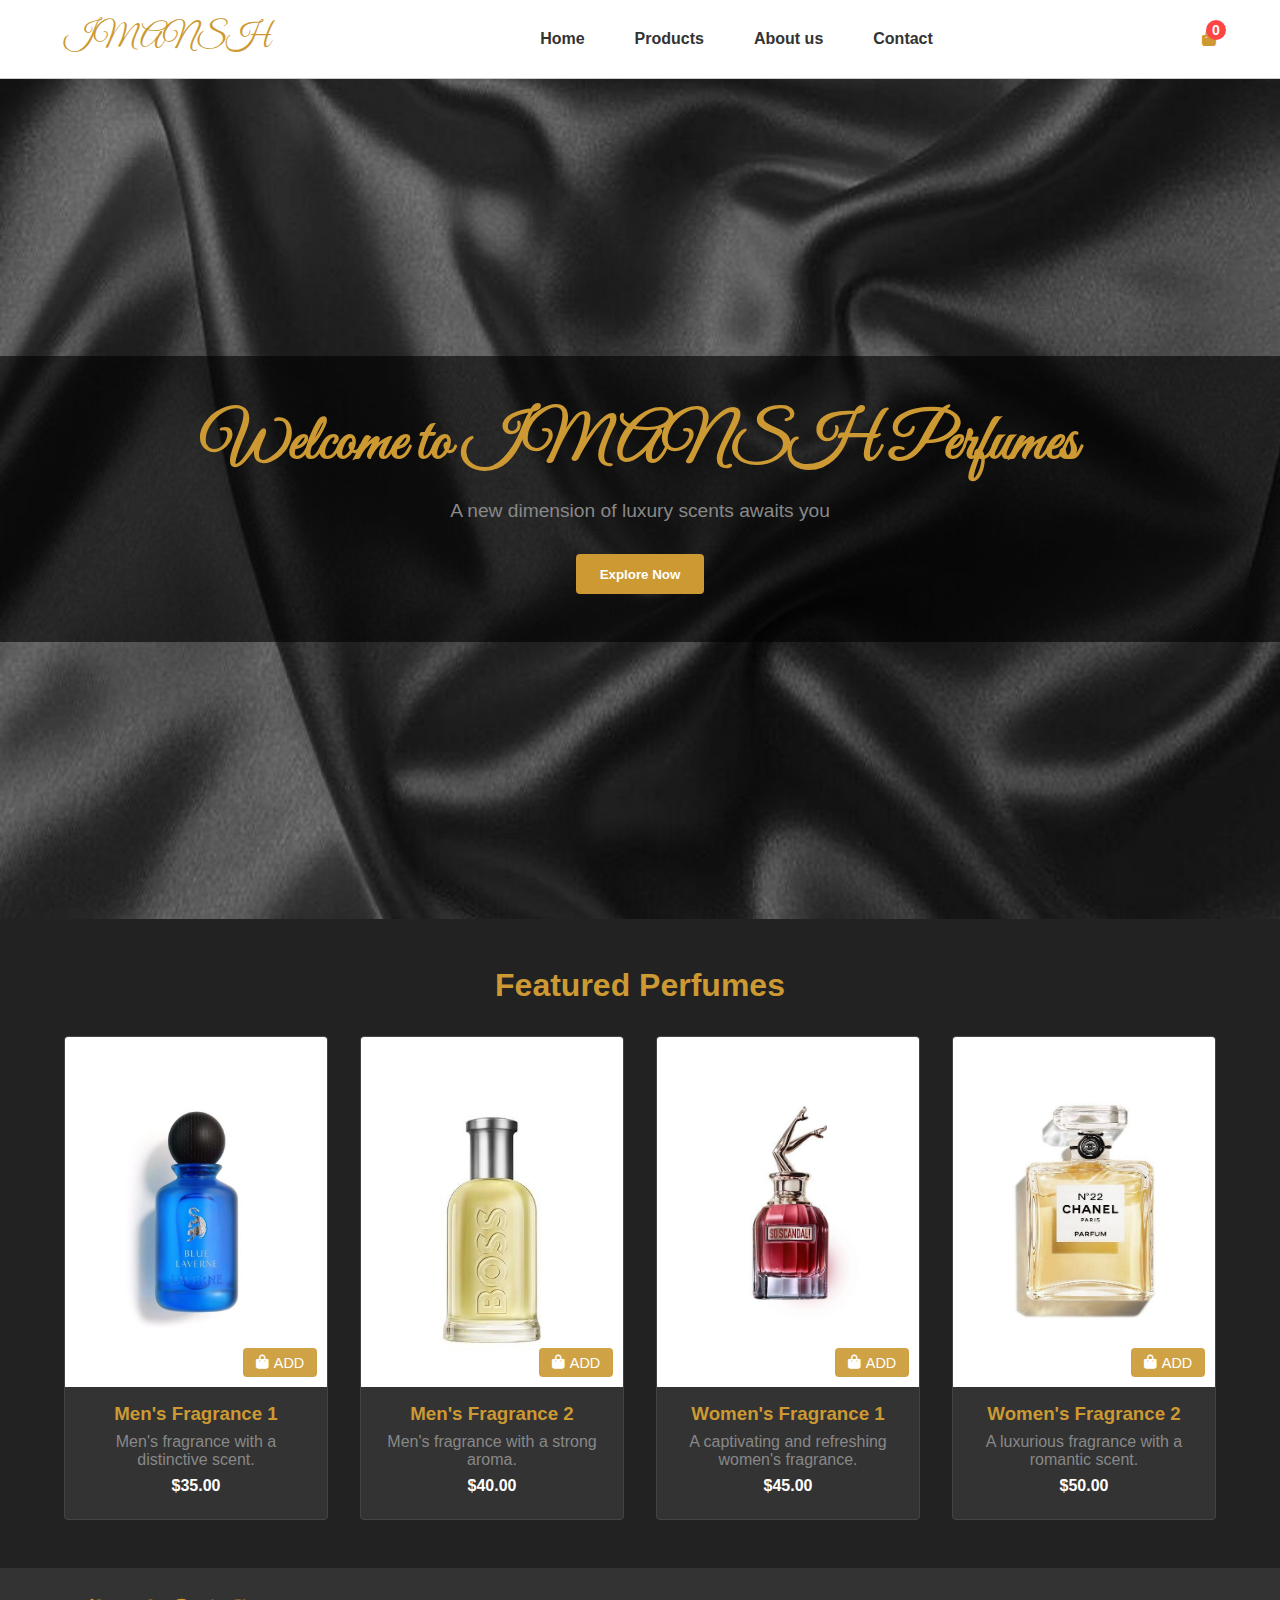
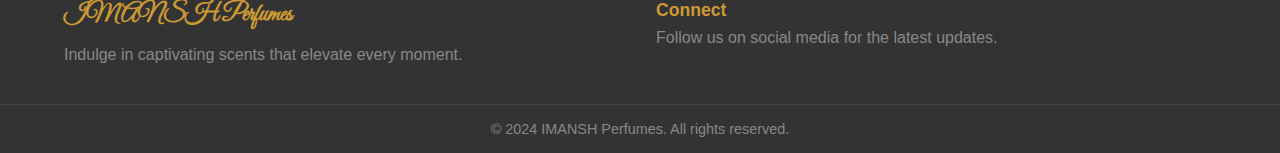
<file: proj2/index.html>
<!DOCTYPE html>
<html lang="en">
<head>
  <meta charset="UTF-8" />
  <meta name="viewport" content="width=device-width, initial-scale=1.0"/>
  <title>IMANSH - Home</title>

  <link
    rel="stylesheet"
    href="https://cdnjs.cloudflare.com/ajax/libs/font-awesome/6.7.2/css/all.min.css"
    crossorigin="anonymous"
  />

  <script src="https://code.jquery.com/jquery-3.6.4.min.js"></script>

  <link href="https://fonts.googleapis.com/css2?family=Great+Vibes&display=swap" rel="stylesheet">

  <link rel="stylesheet" href="styles.css" />
</head>
<body>
  <div class="wrapper">

    <header class="header">
      <div class="container nav-container">
        <div class="logo header-font"><a href="index.html">IMANSH</a></div>
  <!-- زر أيقونة الفتح/الإغلاق (للهاتف) -->
  <div class="mobile-icon" onclick="toggleMenu()">
    <i class="fa fa-bars"></i>
  </div>
        <nav class="nav-links">
       
          <ul id="nav-list">
            <li class="link-active"><a href="index.html">Home</a></li>
            <li><a href="products.html">Products</a></li>
            <li><a href="about.html">About us</a></li>
            <li><a href="contact.html">Contact</a></li>
          </ul>
        </nav>

        <div class="nav-icons">
          <a href="cart.html">
            <span id="number-cart">3</span>
            <i class="fa-solid fa-bag-shopping"></i>
          </a>
        </div>
      </div>
    </header>

    <div class="content">
      <section class="hero" style="background: url('images/black.jpg') center/cover no-repeat;">
        <div class="dark-overlay">
          <div class="container hero-content">
            <h1 class="header-font">Welcome to IMANSH Perfumes</h1>
            <p class="hero-subtitle">
              A new dimension of luxury scents awaits you
            </p>
            <a href="products.html"><button class="slide">Explore Now</button></a>
          </div>
        </div>
      </section>

      <section class="section best-selling">
        <div class="container">
          <h2 class="section-title">Featured Perfumes</h2>
          <div class="product-grid">
          </div>
        </div>
      </section>
    </div> 

    <footer class="footer">
      <div class="container footer-container">
        <div class="footer-col">
          <h3>IMANSH Perfumes</h3>
          <p>Indulge in captivating scents that elevate every moment.</p>
        </div>
        <div class="footer-col">
          <h4>Connect</h4>
          <p>Follow us on social media for the latest updates.</p>
        </div>
      </div>
      <div class="footer-bottom">
        <p>&copy; 2024 IMANSH Perfumes. All rights reserved.</p>
      </div>
    </footer>
  </div>
  
  <script src="main.js"></script>
</body>
</html>
</file>
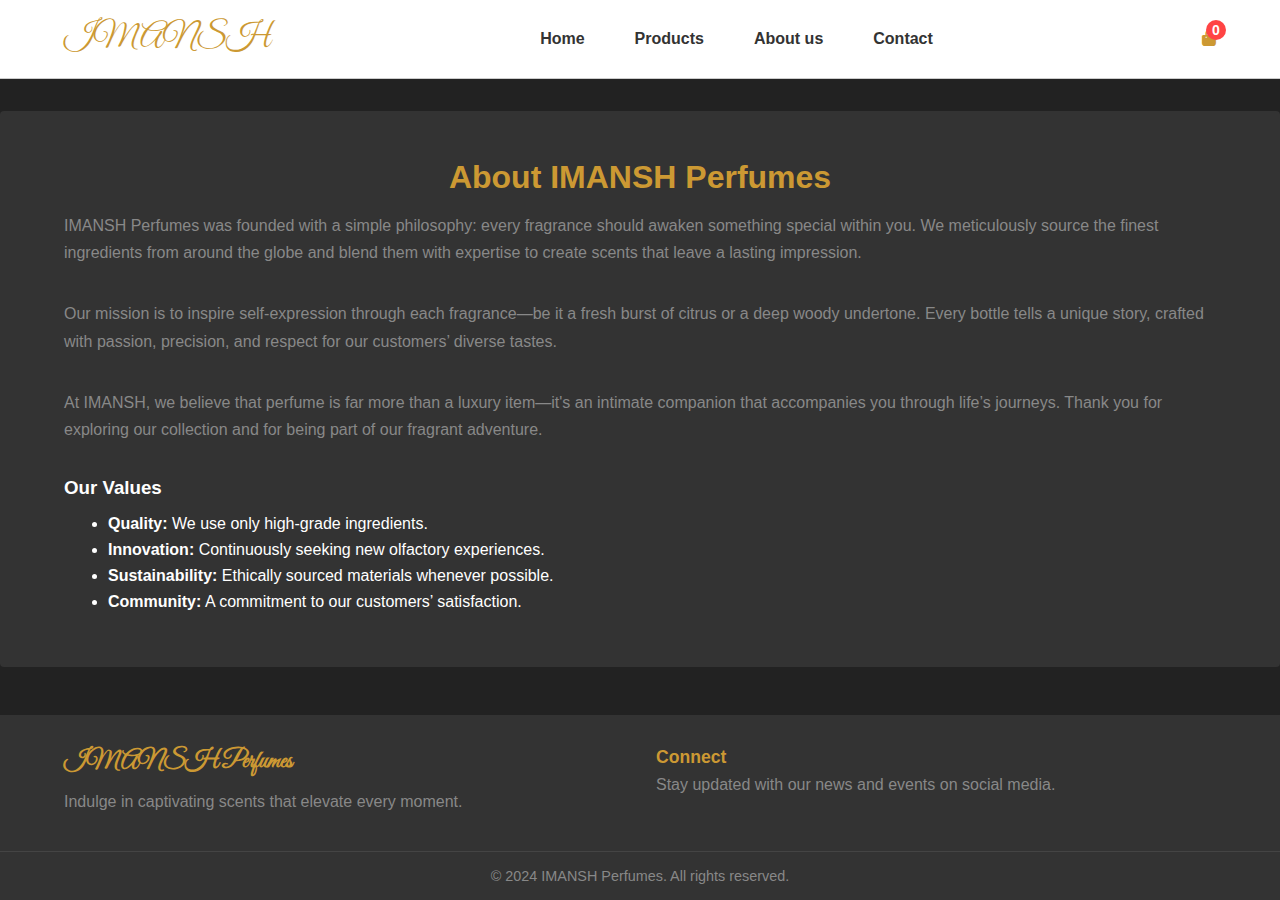
<file: proj2/about.html>
<!DOCTYPE html>
<html lang="en">
<head>
  <meta charset="UTF-8" />
  <meta name="viewport" content="width=device-width, initial-scale=1.0"/>
  <title>IMANSH - About Us</title>

  <!-- Font Awesome -->
  <link
    rel="stylesheet"
    href="https://cdnjs.cloudflare.com/ajax/libs/font-awesome/6.7.2/css/all.min.css"
    crossorigin="anonymous"
  />
  <!-- jQuery -->
  <script src="https://code.jquery.com/jquery-3.6.4.min.js"></script>
  <!-- Google Fonts -->
  <link href="https://fonts.googleapis.com/css2?family=Great+Vibes&display=swap" rel="stylesheet">
  <!-- CSS -->
  <link rel="stylesheet" href="styles.css" />
</head>
<body>
  <div class="wrapper">
    <!-- Header -->
    <header class="header">
      <div class="container nav-container">
        <div class="logo header-font"><a href="index.html">IMANSH</a></div>
         <!-- زر أيقونة الفتح/الإغلاق (للهاتف) -->
  <div class="mobile-icon" onclick="toggleMenu()">
    <i class="fa fa-bars"></i>
  </div>
        <nav class="nav-links">
          <ul id="nav-list">
            <li><a href="index.html">Home</a></li>
            <li><a href="products.html">Products</a></li>
            <li class="link-active"><a href="about.html">About us</a></li>
            <li><a href="contact.html">Contact</a></li>
          </ul>
        </nav>
        <div class="nav-icons">
          <a href="cart.html">
            <span id="number-cart">3</span>
            <i class="fa-solid fa-bag-shopping"></i>
          </a>
        </div>
      </div>
    </header>

    <!-- Content -->
    <div class="content">
      <section class="section about-section">
        <div class="container">
          <h2 class="section-title">About IMANSH Perfumes</h2>
          <p>
            IMANSH Perfumes was founded with a simple philosophy: every fragrance should awaken
            something special within you. We meticulously source the finest ingredients from around
            the globe and blend them with expertise to create scents that leave a lasting impression.
          </p>
          <br/>
          <p>
            Our mission is to inspire self-expression through each fragrance—be it a fresh burst of
            citrus or a deep woody undertone. Every bottle tells a unique story, crafted with
            passion, precision, and respect for our customers’ diverse tastes.
          </p>
          <br/>
          <p>
            At IMANSH, we believe that perfume is far more than a luxury item—it's an intimate
            companion that accompanies you through life’s journeys. Thank you for exploring our
            collection and for being part of our fragrant adventure.
          </p>
          <br />
          <h3>Our Values</h3>
          <ul style="list-style: disc; margin-left: 20px;">
            <li><strong>Quality:</strong> We use only high-grade ingredients.</li>
            <li><strong>Innovation:</strong> Continuously seeking new olfactory experiences.</li>
            <li><strong>Sustainability:</strong> Ethically sourced materials whenever possible.</li>
            <li><strong>Community:</strong> A commitment to our customers’ satisfaction.</li>
          </ul>
        </div>
      </section>
    </div>
    <!-- End .content -->

    <!-- Footer -->
    <footer class="footer">
      <div class="container footer-container">
        <div class="footer-col">
          <h3>IMANSH Perfumes</h3>
          <p>Indulge in captivating scents that elevate every moment.</p>
        </div>
        <div class="footer-col">
          <h4>Connect</h4>
          <p>Stay updated with our news and events on social media.</p>
        </div>
      </div>
      <div class="footer-bottom">
        <p>&copy; 2024 IMANSH Perfumes. All rights reserved.</p>
      </div>
    </footer>
  </div>
  <!-- End .wrapper -->

  <script src="main.js"></script>
</body>
</html>
</file>
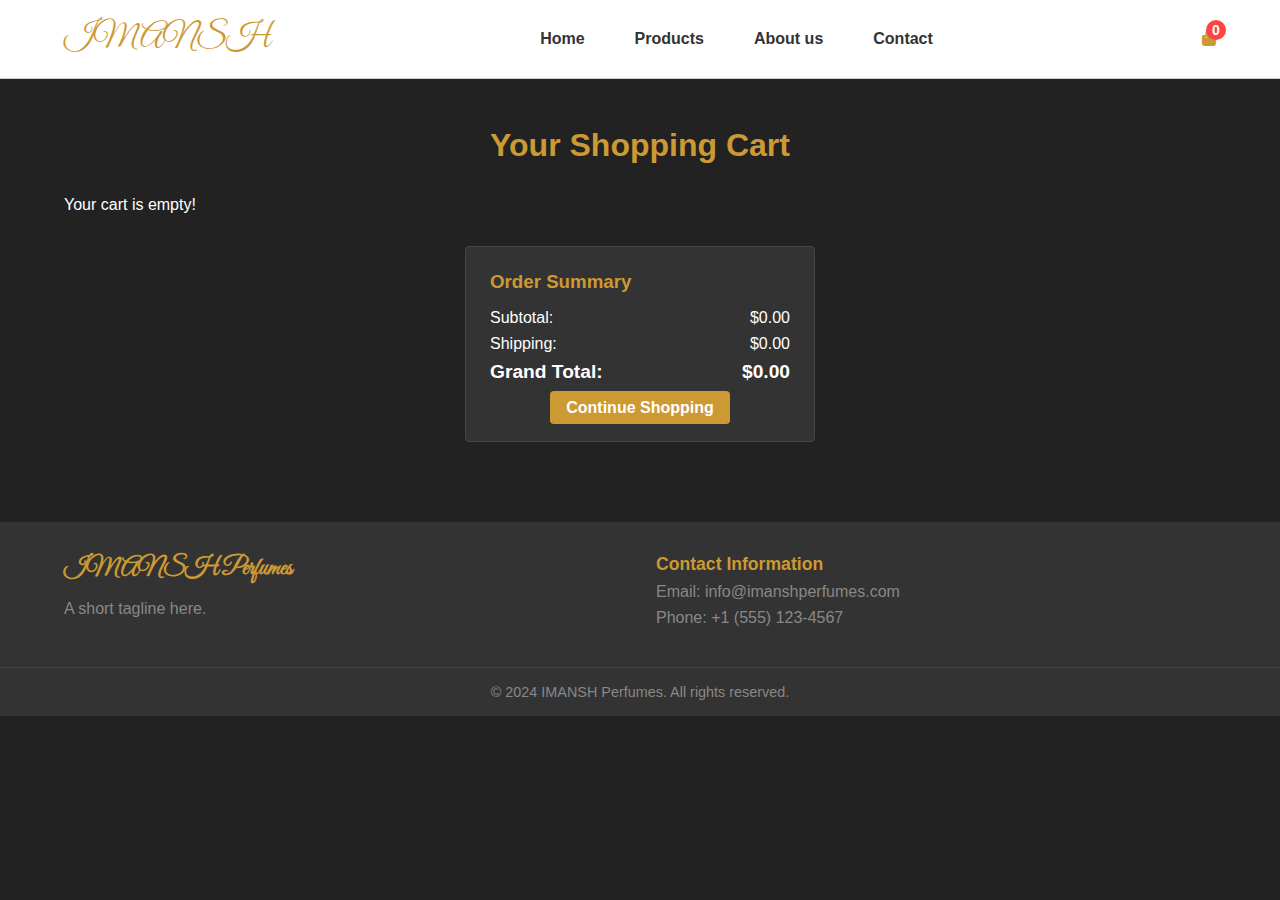
<file: proj2/cart.html>
<!DOCTYPE html>
<html lang="en">
<head>
  <meta charset="UTF-8" />
  <meta name="viewport" content="width=device-width, initial-scale=1.0" />
  <title>IMANSH</title>

  <link
    rel="stylesheet"
    href="https://cdnjs.cloudflare.com/ajax/libs/font-awesome/6.7.2/css/all.min.css"
    crossorigin="anonymous"
  />

  <script src="https://code.jquery.com/jquery-3.6.4.min.js"></script>

  <link href="https://fonts.googleapis.com/css2?family=Great+Vibes&display=swap" rel="stylesheet">

  <link rel="stylesheet" href="styles.css" />
</head>
<body>
  <div id="toastBox"></div>

  <header class="header">
    <div class="container nav-container">
      <div class="logo header-font"><a href="index.html">IMANSH</a></div>
       <!-- زر أيقونة الفتح/الإغلاق (للهاتف) -->
  <div class="mobile-icon" onclick="toggleMenu()">
    <i class="fa fa-bars"></i>
  </div>
      <nav class="nav-links">
        <ul id="nav-list">
          <li><a href="index.html">Home</a></li>
          <li><a href="products.html">Products</a></li>
          <li><a href="about.html">About us</a></li>
          <li><a href="contact.html">Contact</a></li>
        </ul>
      </nav>
      <div class="nav-icons">
        <a href="cart.html">
          <span id="number-cart">0</span>
          <i class="fa-solid fa-bag-shopping"></i>
        </a>
      </div>
    </div>
  </header>

  <section class="section cart-section">
    <div class="container">
      <h2 class="section-title">Your Shopping Cart</h2>

      <div class="new-cart-interface" id="cart-items-container">
      </div>

      <div class="cart-summary" id="cart-summary">
        <h3>Order Summary</h3>
        <div class="summary-details">
          <div class="summary-item">
            <span>Subtotal:</span>
            <span id="subtotal">$0.00</span>
          </div>
          <div class="summary-item">
            <span>Shipping:</span>
            <span id="shipping">$10.00</span>
          </div>
          <div class="summary-item total">
            <span>Grand Total:</span>
            <span id="total">$10.00</span>
          </div>
        </div>
        <div class="cart-actions">
          <a href="products.html" class="btn continue-shopping">Continue Shopping</a>
        </div>
      </div>
    </div>
  </section>

  <footer class="footer">
    <div class="container footer-container">
      <div class="footer-col">
        <h3>IMANSH Perfumes</h3>
        <p>A short tagline here.</p>
      </div>
      <div class="footer-col">
        <h4>Contact Information</h4>
        <p>Email: info@imanshperfumes.com</p>
        <p>Phone: +1 (555) 123-4567</p>
      </div>
    </div>
    <div class="footer-bottom">
      <p>&copy; 2024 IMANSH Perfumes. All rights reserved.</p>
    </div>
  </footer>

  <script src="main.js"></script>
  <script src="cart.js"></script>
</body>
</html>
</file>
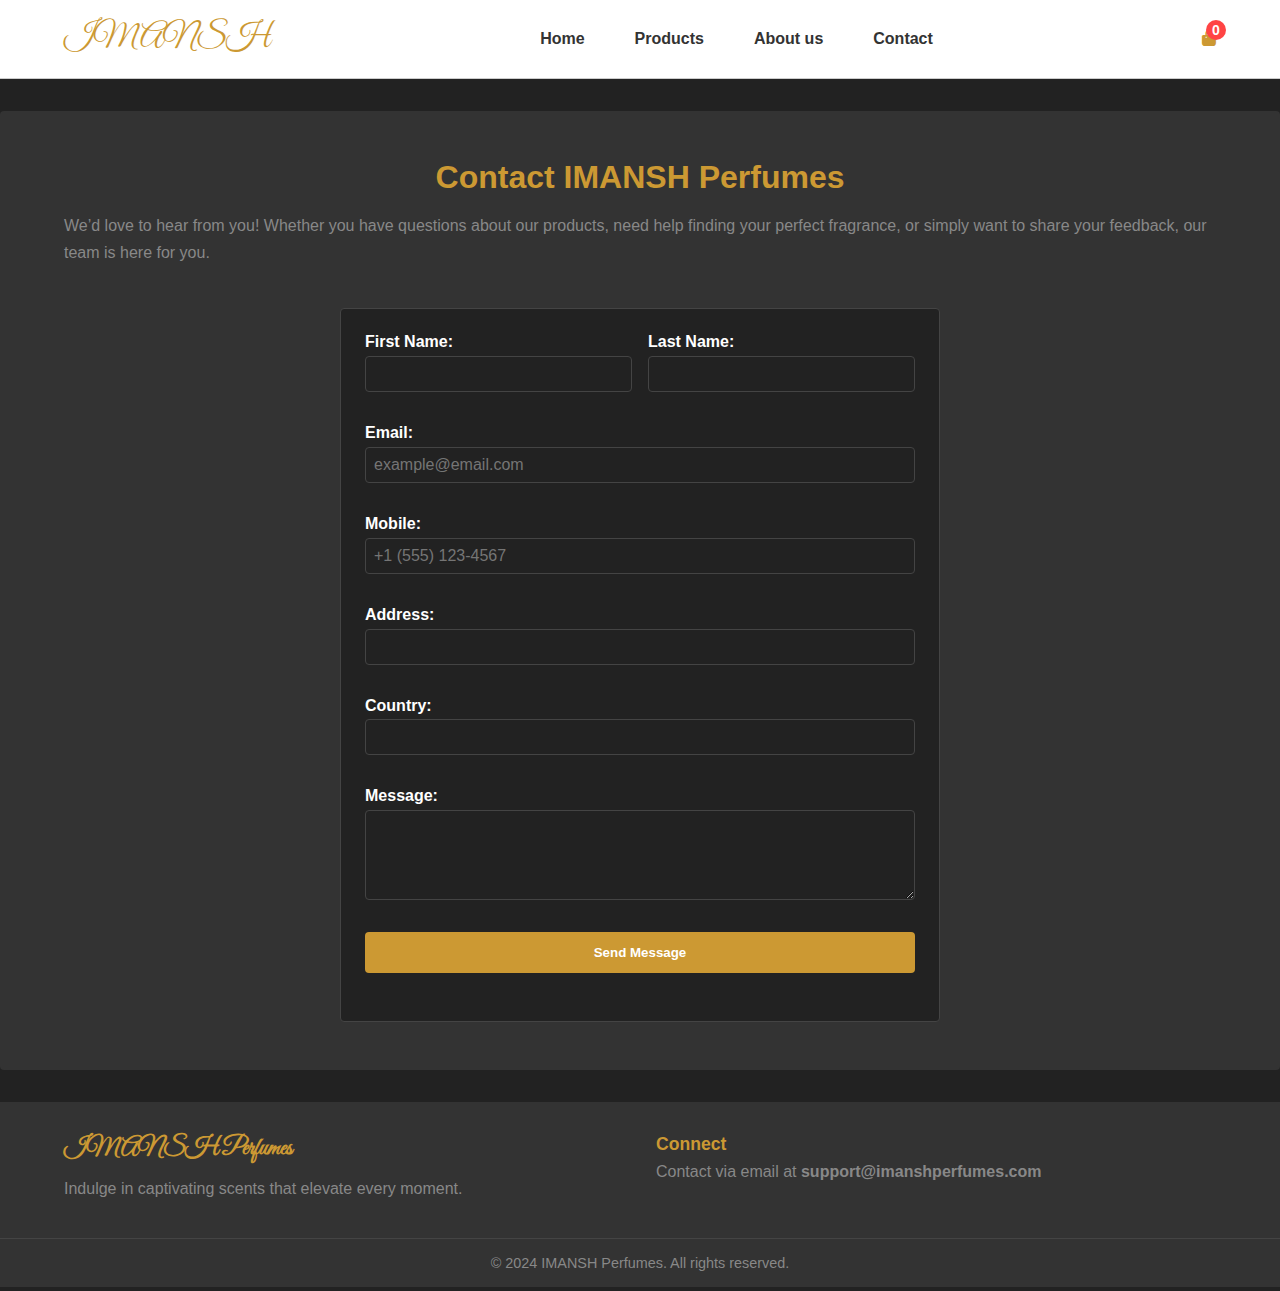
<file: proj2/contact.html>
<!DOCTYPE html>
<html lang="en">
<head>
  <meta charset="UTF-8" />
  <meta name="viewport" content="width=device-width, initial-scale=1.0"/>
  <title>IMANSH - Contact</title>

  <!-- Font Awesome -->
  <link
    rel="stylesheet"
    href="https://cdnjs.cloudflare.com/ajax/libs/font-awesome/6.7.2/css/all.min.css"
    crossorigin="anonymous"
  />
  <!-- jQuery -->
  <script src="https://code.jquery.com/jquery-3.6.4.min.js"></script>
  <!-- Google Fonts -->
  <link href="https://fonts.googleapis.com/css2?family=Great+Vibes&display=swap" rel="stylesheet">
  <!-- CSS -->
  <link rel="stylesheet" href="styles.css" />
</head>
<body>
  <div class="wrapper">
    <!-- Header -->
    <header class="header">
      <div class="container nav-container">

        <div class="logo header-font"><a href="index.html">IMANSH</a></div>
         <!-- زر أيقونة الفتح/الإغلاق (للهاتف) -->
  <div class="mobile-icon" onclick="toggleMenu()">
    <i class="fa fa-bars"></i>
  </div>
        <nav class="nav-links">

          <ul id="nav-list">
            <li><a href="index.html">Home</a></li>
            <li><a href="products.html">Products</a></li>
            <li><a href="about.html">About us</a></li>
            <li class="link-active"><a href="contact.html">Contact</a></li>
          </ul>
        </nav>
        <div class="nav-icons">
          <a href="cart.html">
            <span id="number-cart">3</span>
            <i class="fa-solid fa-bag-shopping"></i>
          </a>
        </div>
      </div>
    </header>

    <!-- Content -->
    <div class="content">
      <section class="section contact-section">
        <div class="container">
          <h2 class="section-title">Contact IMANSH Perfumes</h2>
          <p>
            We’d love to hear from you! Whether you have questions about our products, 
            need help finding your perfect fragrance, or simply want to share your feedback, 
            our team is here for you.
          </p>
          <br/>

          <!-- Contact Form -->
          <form id="contactForm" style="max-width: 600px; margin: 0 auto;">
            <!-- Full Name (split into First/Last) -->
            <div style="display: flex; gap: 1rem;">
              <div style="flex: 1;">
                <label for="firstName">First Name:</label>
                <input type="text" id="firstName" name="firstName" required />
              </div>
              <div style="flex: 1;">
                <label for="lastName">Last Name:</label>
                <input type="text" id="lastName" name="lastName" required />
              </div>
            </div>
            
            <!-- Email -->
            <div style="margin-top: 1rem;">
              <label for="email">Email:</label>
              <input type="email" id="email" name="email" placeholder="example@email.com" required />
            </div>

            <!-- Mobile -->
            <div style="margin-top: 1rem;">
              <label for="mobile">Mobile:</label>
              <input type="tel" id="mobile" name="mobile" placeholder="+1 (555) 123-4567" required />
            </div>

            <!-- Address -->
            <div style="margin-top: 1rem;">
              <label for="address">Address:</label>
              <input type="text" id="address" name="address" required />
            </div>

         
            <!-- Country -->
            <div style="margin-top: 1rem;">
              <label for="country">Country:</label>
              <input type="text" id="country" name="country" required />
            </div>

            <!-- Message -->
            <div style="margin-top: 1rem;">
              <label for="message">Message:</label>
              <textarea id="message" name="message" rows="4" required></textarea>
            </div>

            <!-- Submit Button -->
            <div style="margin-top: 1rem; text-align: center;">
              <button type="submit" class="slide">Send Message</button>
            </div>

            <!-- Status/Confirmation Message -->
            <p id="formStatus" style="color: var(--color-accent); margin-top: 1rem;"></p>
          </form>
        </div>
      </section>
    </div>

    <!-- Footer -->
    <footer class="footer">
      <div class="container footer-container">
        <div class="footer-col">
          <h3>IMANSH Perfumes</h3>
          <p>Indulge in captivating scents that elevate every moment.</p>
        </div>
        <div class="footer-col">
          <h4>Connect</h4>
          <p>Contact via email at <strong>support@imanshperfumes.com</strong></p>
        </div>
      </div>
      <div class="footer-bottom">
        <p>&copy; 2024 IMANSH Perfumes. All rights reserved.</p>
      </div>
    </footer>
  </div>
  <!-- End .wrapper -->

  <!-- Inline Script for Basic Validation -->
  <script>
    $(document).ready(function(){
      $("#contactForm").on("submit", function(e){
        e.preventDefault();

        // Grab inputs
        let firstName = $("#firstName").val().trim();
        let lastName  = $("#lastName").val().trim();
        let email     = $("#email").val().trim();
        let mobile    = $("#mobile").val().trim();
        let address   = $("#address").val().trim();
        let age       = parseInt($("#age").val(), 10);
        let hobbies   = $("#hobbies").val().trim();   // Optional
        let country   = $("#country").val().trim();
        let message   = $("#message").val().trim();

        // Basic checks
        if(!firstName || !lastName || !email || !mobile || !address 
           || !age || !country || !message){
          $("#formStatus").css("color", "red").text("Please fill out all required fields.");
          return;
        }
        // Check valid email pattern (simple check)
        let emailPattern = /^[^@\s]+@[^@\s]+\.[^@\s]+$/;
        if(!emailPattern.test(email)){
          $("#formStatus").css("color", "red").text("Please enter a valid email address.");
          return;
        }
        // Check age is a positive number
        if(isNaN(age) || age < 1){
          $("#formStatus").css("color", "red").text("Please enter a valid positive age.");
          return;
        }

        // If validations pass
        $("#formStatus").css("color", "green").text("Thank you! Your message has been sent.");

        // Optionally reset form
        this.reset();
      });
    });
  </script>

  <script src="main.js"></script>
</body>
</html>
</file>
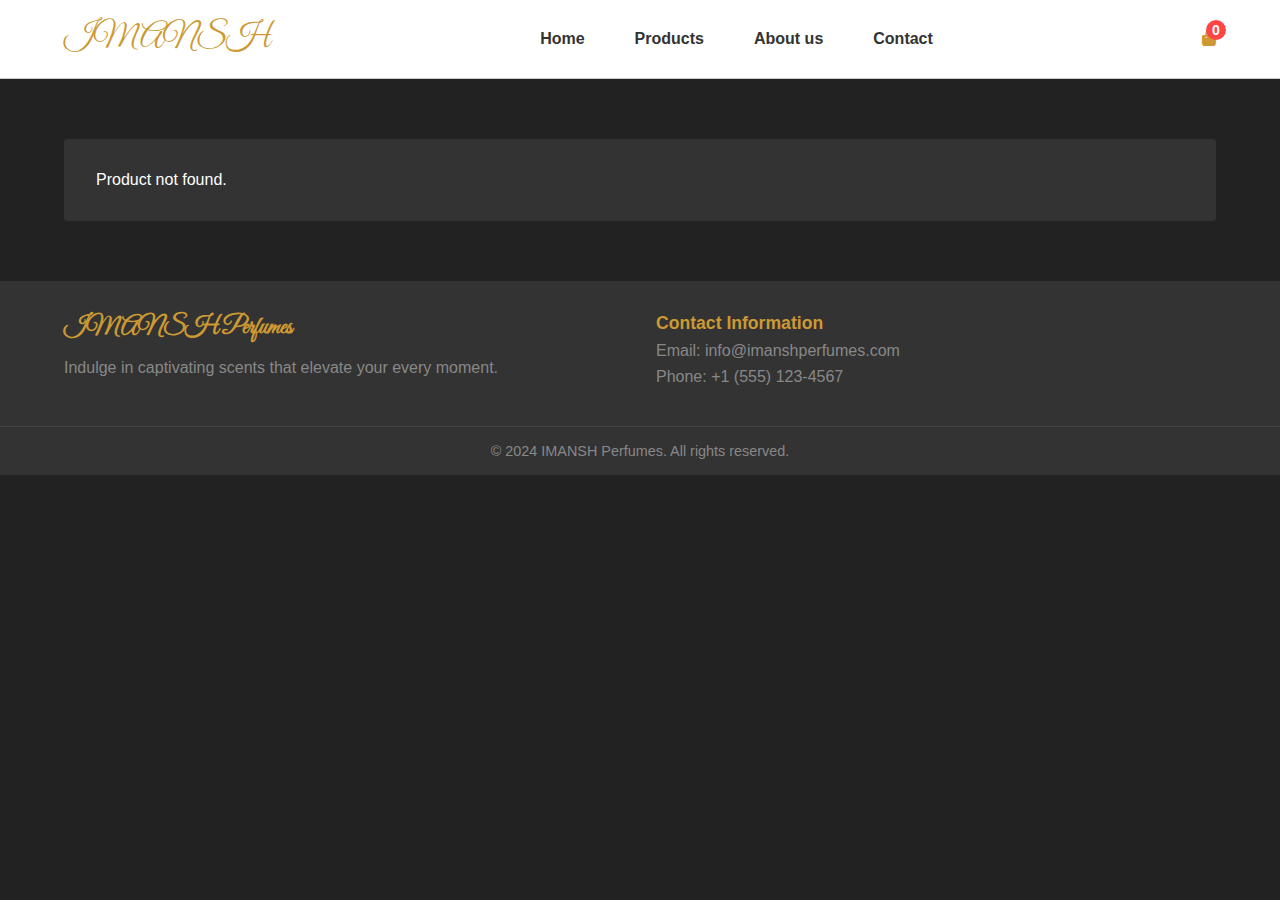
<file: proj2/product.html>
<!DOCTYPE html>
<html lang="en">
<head>
  <meta charset="UTF-8" />
  <meta name="viewport" content="width=device-width, initial-scale=1.0"/>
  <title>IMANSH - Product</title>

  <!-- Font Awesome -->
  <link
    rel="stylesheet"
    href="https://cdnjs.cloudflare.com/ajax/libs/font-awesome/6.7.2/css/all.min.css"
    crossorigin="anonymous"
  />

  <!-- jQuery -->
  <script src="https://code.jquery.com/jquery-3.6.4.min.js"></script>

  <!-- Google Fonts -->
  <link href="https://fonts.googleapis.com/css2?family=Great+Vibes&display=swap" rel="stylesheet">

  <!-- CSS -->
  <link rel="stylesheet" href="styles.css" />
</head>
<body class="product-page">
  <div id="toastBox"></div>

  <!-- Header -->
  <header class="header">
    <div class="container nav-container">
      <div class="logo header-font"><a href="index.html">IMANSH</a></div>
       <!-- زر أيقونة الفتح/الإغلاق (للهاتف) -->
  <div class="mobile-icon" onclick="toggleMenu()">
    <i class="fa fa-bars"></i>
  </div>
      <nav class="nav-links">
        <ul id="nav-list">
          <li><a href="index.html">Home</a></li>
          <li><a href="products.html">Products</a></li>
          <li><a href="about.html">About us</a></li>
          <li><a href="contact.html">Contact</a></li>
        </ul>
      </nav>
      <div class="nav-icons">
        <a href="cart.html">
          <span id="number-cart">0</span>
          <i class="fa-solid fa-bag-shopping"></i>
        </a>
      </div>
    </div>
  </header>

  <!-- Main Single Product Section -->
  <main>
    <div class="container">
      <div class="grid product">
        <!-- Product Image -->
        <img id="product-image" class="active" src="" alt="Product Image" />

        <div class="product-text">
          <h1 id="product-title"></h1>
          <h2 id="product-price"></h2>
          <p><strong>Category:</strong> <span id="product-category"></span></p>

          <div class="description">
            <p id="product-description"></p>
          </div>

          <label for="quantity">Quantity:</label>
          <input type="number" min="1" value="1" id="quantity" />
          <!-- new style add to cart button -->
          <button class="add-to-cart-new slide" id="add-to-cart-btn">
            <i class="fa-solid fa-bag-shopping"></i> Add To Cart
          </button>
        </div>
      </div>
    </div>
  </main>

  <!-- Footer -->
  <footer class="footer">
    <div class="container footer-container">
      <div class="footer-col">
        <h3>IMANSH Perfumes</h3>
        <p>Indulge in captivating scents that elevate your every moment.</p>
      </div>
      <div class="footer-col">
        <h4>Contact Information</h4>
        <p>Email: info@imanshperfumes.com</p>
        <p>Phone: +1 (555) 123-4567</p>
      </div>
    </div>
    <div class="footer-bottom">
      <p>&copy; 2024 IMANSH Perfumes. All rights reserved.</p>
    </div>
  </footer>

  <script src="main.js"></script>
  <script src="product-page.js"></script>
</body>
</html>
</file>
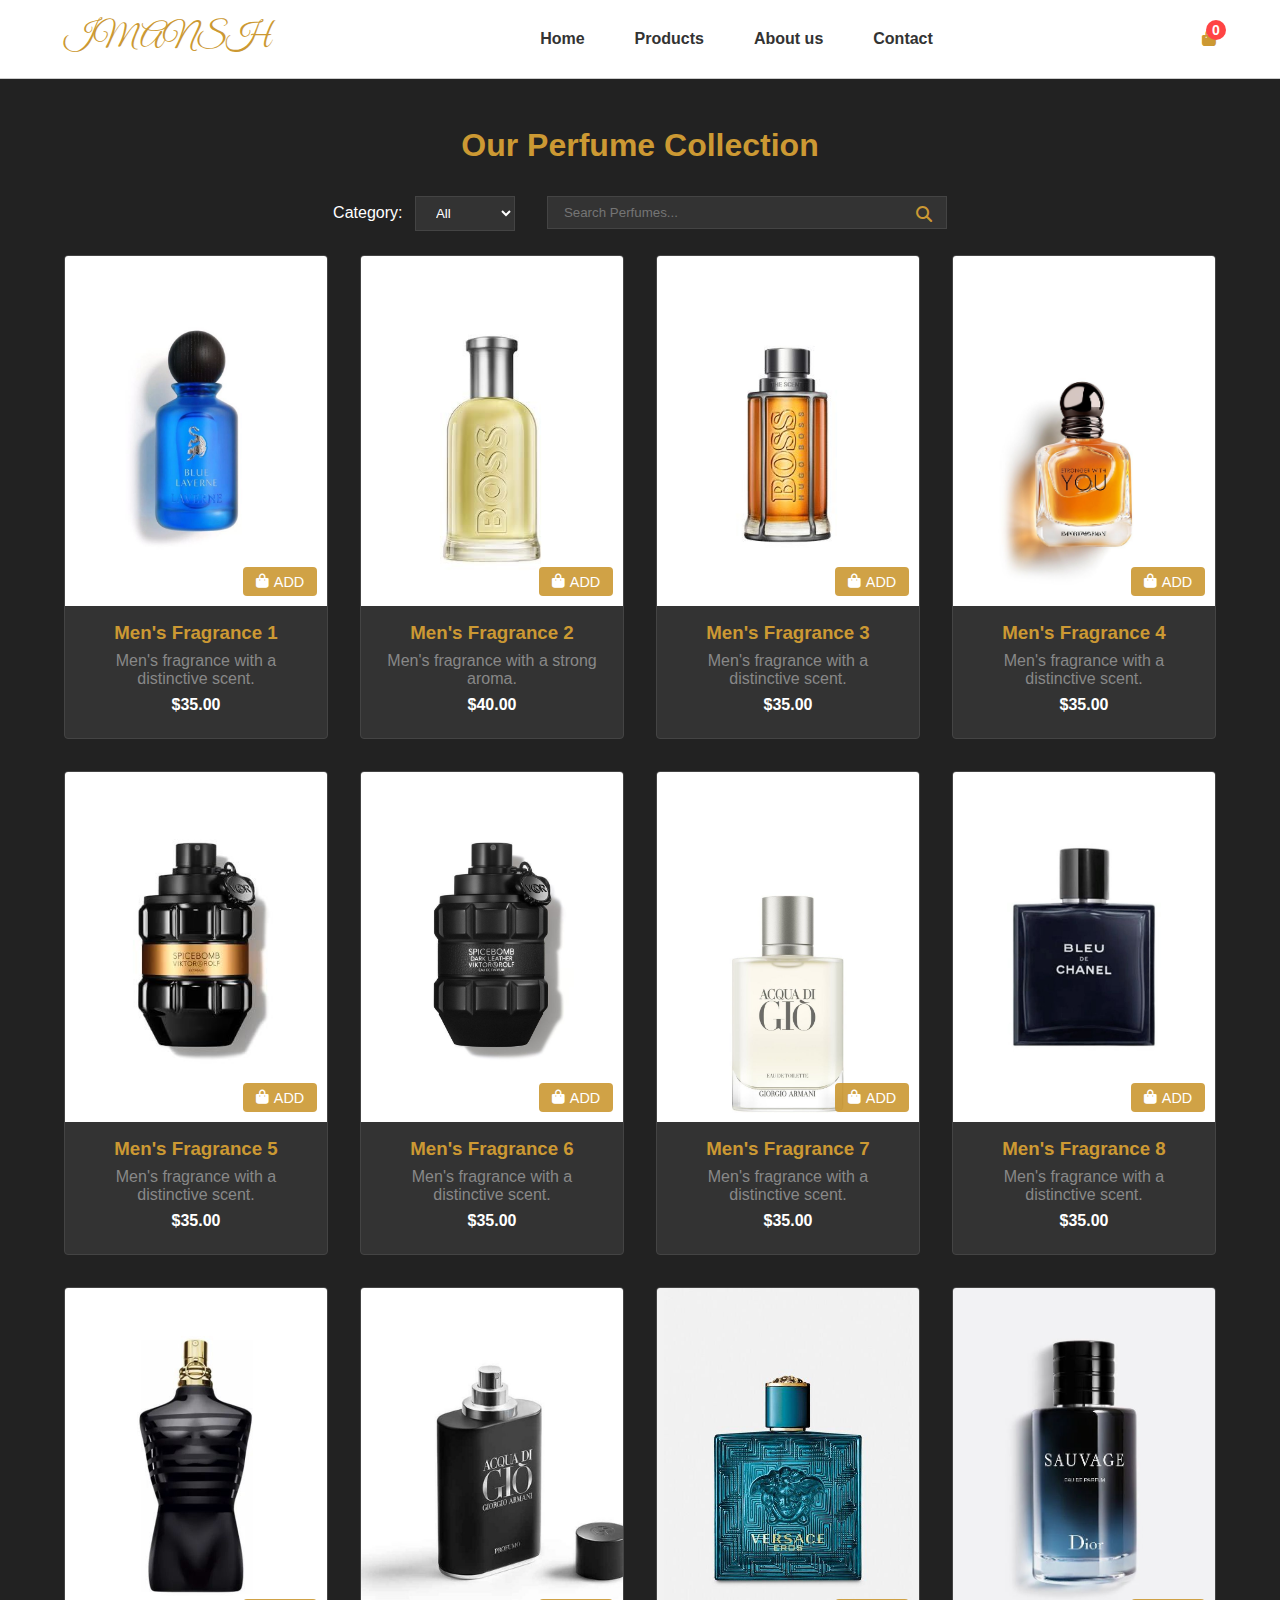
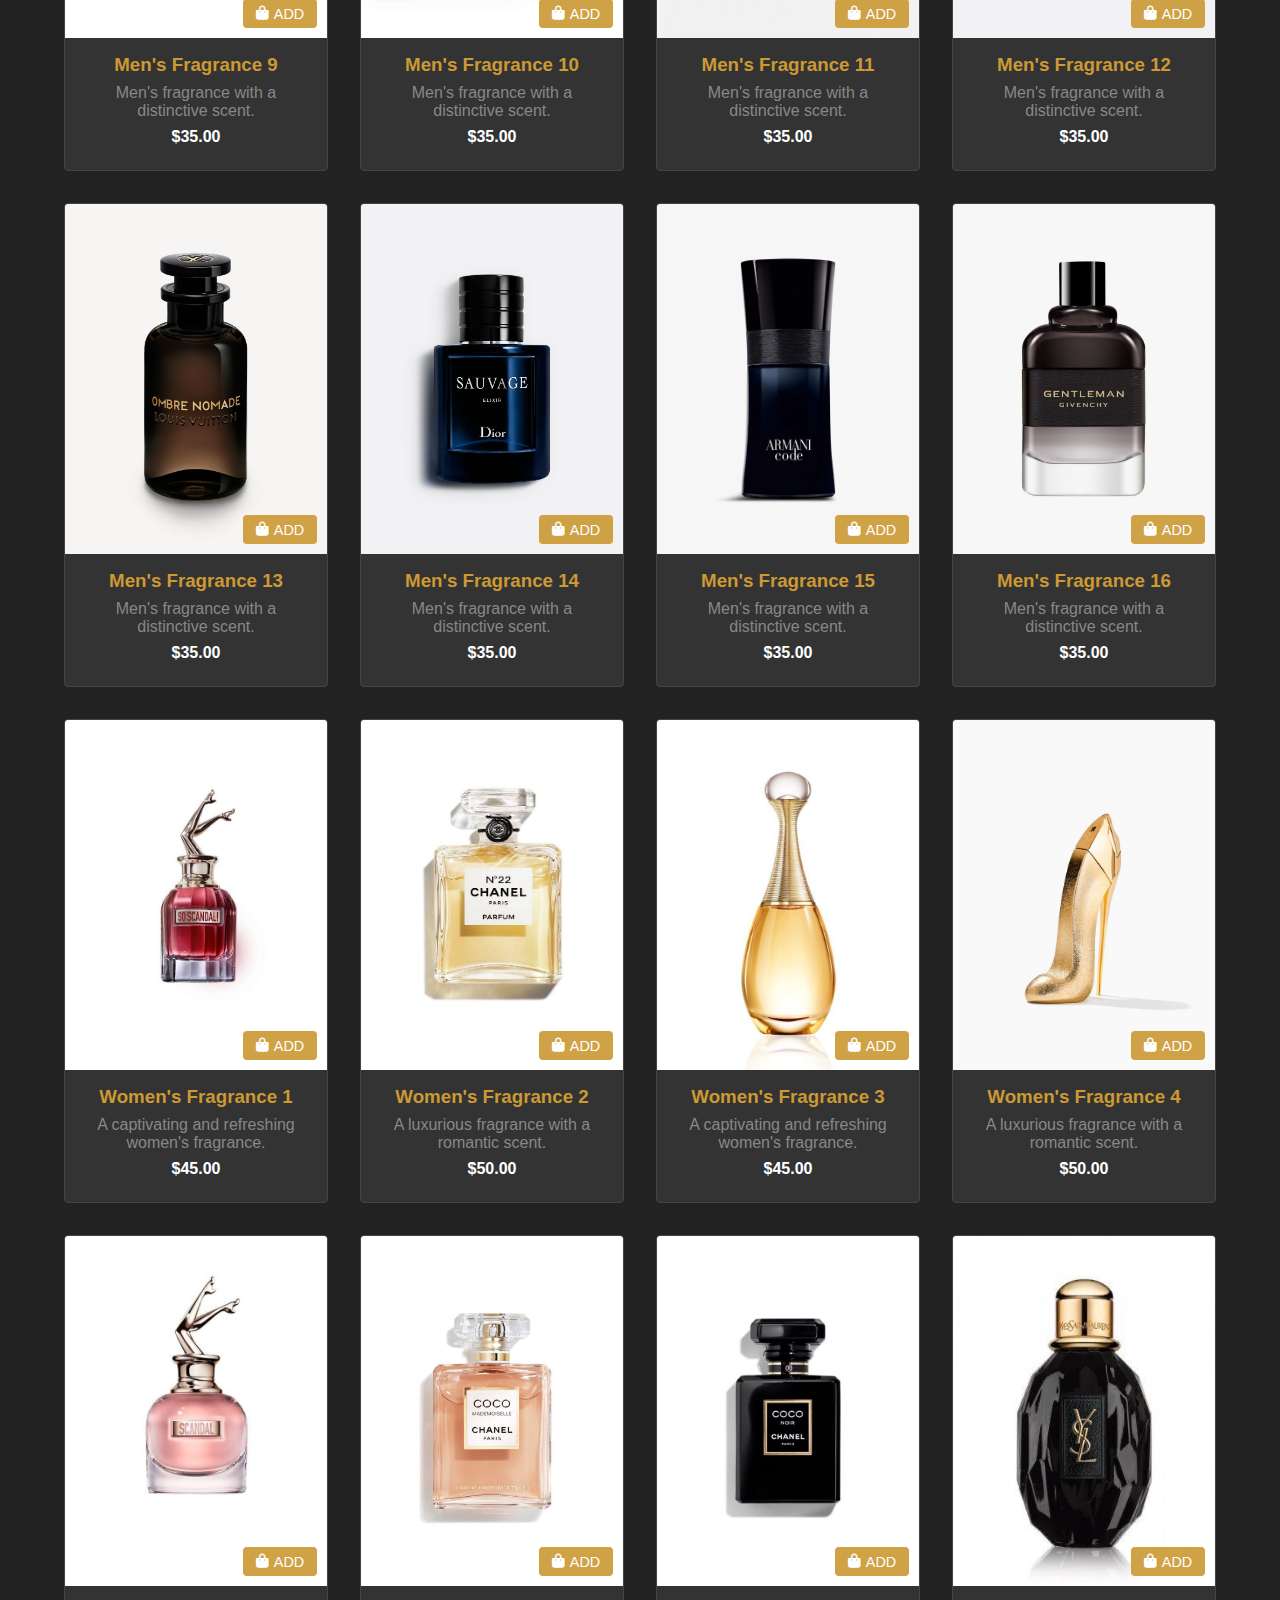
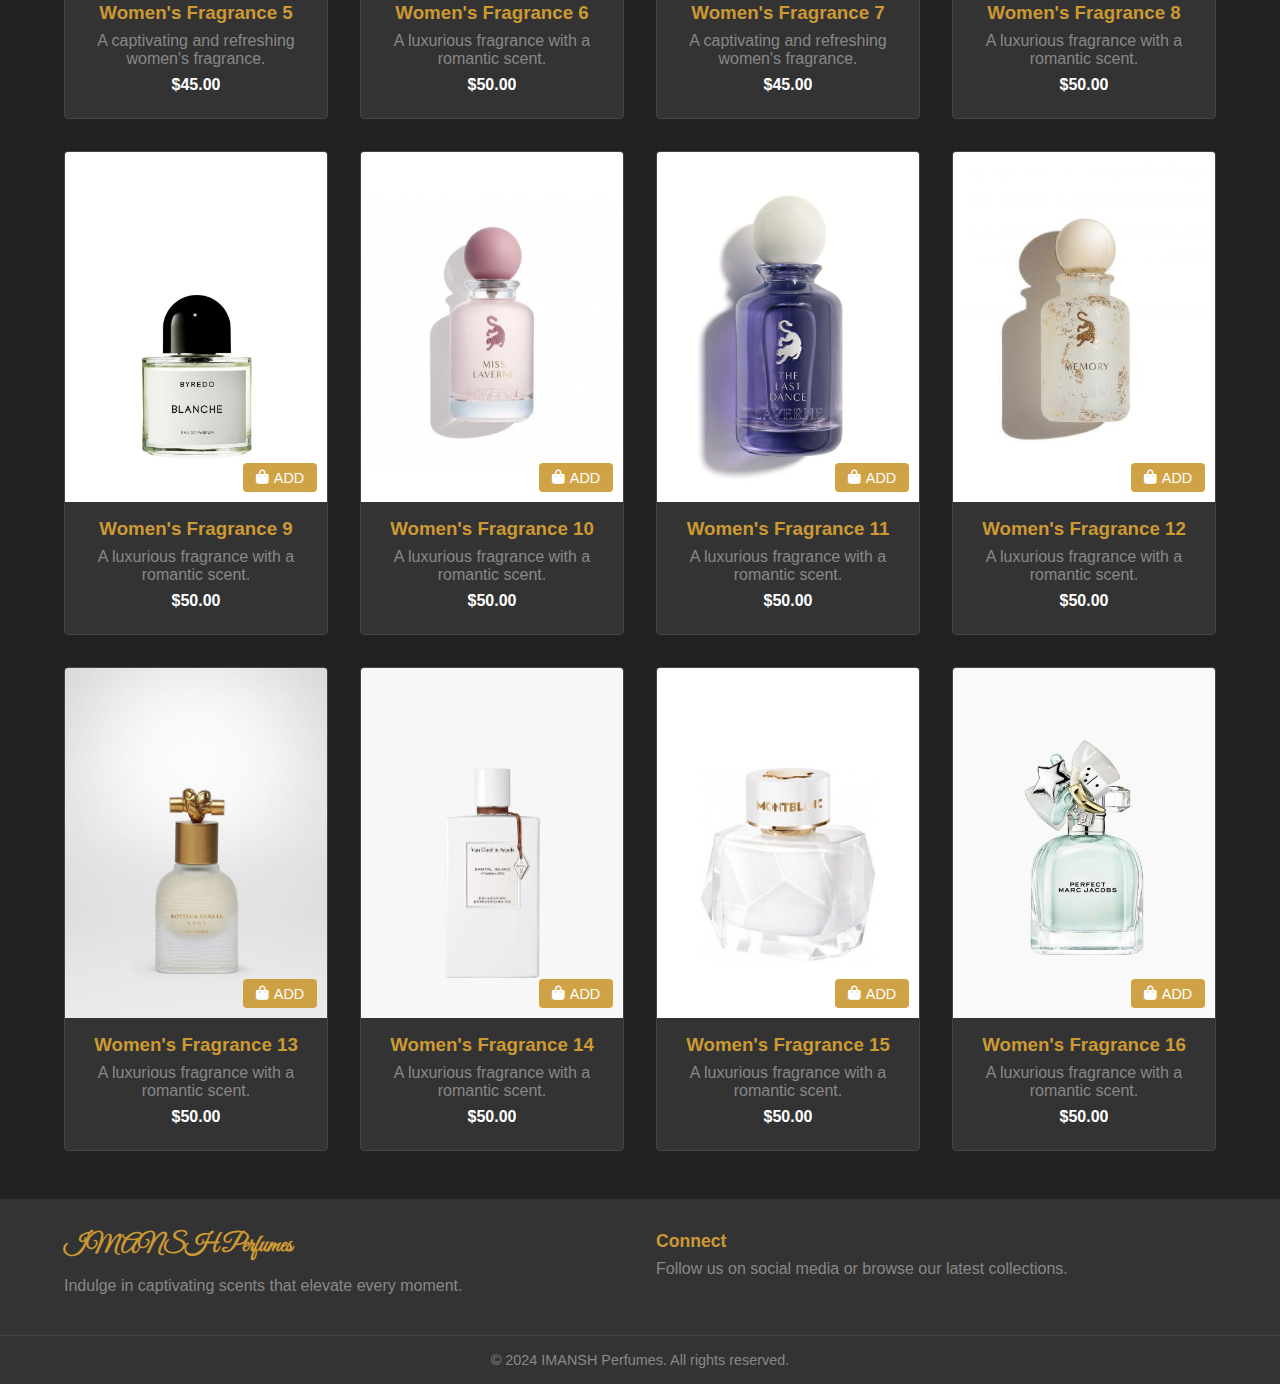
<file: proj2/products.html>
<!DOCTYPE html>
<html lang="en">
<head>
  <meta charset="UTF-8" />
  <meta name="viewport" content="width=device-width, initial-scale=1.0"/>
  <title>IMANSH - Products</title>

  <!-- Font Awesome -->
  <link
    rel="stylesheet"
    href="https://cdnjs.cloudflare.com/ajax/libs/font-awesome/6.7.2/css/all.min.css"
    crossorigin="anonymous"
  />
  <!-- jQuery -->
  <script src="https://code.jquery.com/jquery-3.6.4.min.js"></script>
  <!-- Google Fonts -->
  <link href="https://fonts.googleapis.com/css2?family=Great+Vibes&display=swap" rel="stylesheet">
  <!-- CSS -->
  <link rel="stylesheet" href="styles.css" />
</head>
<body>
  <div class="wrapper">
    <!-- Header -->
    <header class="header">
      <div class="container nav-container">
        <div class="logo header-font"><a href="index.html">IMANSH</a></div>
         <!-- زر أيقونة الفتح/الإغلاق (للهاتف) -->
  <div class="mobile-icon" onclick="toggleMenu()">
    <i class="fa fa-bars"></i>
  </div>
        <nav class="nav-links">
          <ul id="nav-list">
            <li><a href="index.html">Home</a></li>
            <li class="link-active"><a href="products.html">Products</a></li>
            <li><a href="about.html">About us</a></li>
            <li><a href="contact.html">Contact</a></li>
          </ul>
        </nav>
        <div class="nav-icons">
          <a href="cart.html">
            <span id="number-cart">3</span>
            <i class="fa-solid fa-bag-shopping"></i>
          </a>
        </div>
      </div>
    </header>

    <!-- Content -->
    <div class="content">
      <section class="section product-listing">
        <div class="container">
          <h2 class="section-title">Our Perfume Collection</h2>
          <div class="sort-search-container">
            <div class="sort-container">
              <label for="category-select">Category:</label>
              <select id="category-select">
                <option value="all">All</option>
                <option value="men">Men</option>
                <option value="women">Women</option>
              </select>
            </div>
            <div class="search-container">
              <input type="text" id="search-bar" placeholder="Search Perfumes..." />
              <a href="#">
                <i class="fa-solid fa-magnifying-glass search-icon"></i>
              </a>
            </div>
          </div>

          <!-- side by side grid -->
          <div class="product-grid">
            <!-- main.js will insert product cards here -->
          </div>
        </div>
      </section>
    </div>

    <!-- Footer pinned at bottom -->
    <footer class="footer">
      <div class="container footer-container">
        <div class="footer-col">
          <h3>IMANSH Perfumes</h3>
          <p>Indulge in captivating scents that elevate every moment.</p>
        </div>
        <div class="footer-col">
          <h4>Connect</h4>
          <p>Follow us on social media or browse our latest collections.</p>
        </div>
      </div>
      <div class="footer-bottom">
        <p>&copy; 2024 IMANSH Perfumes. All rights reserved.</p>
      </div>
    </footer>
  </div>

  <script src="main.js"></script>
</body>
</html>
</file>
<file: proj2/styles.css>
/* 1) Ensure the page can stretch fully, so footer can stick to bottom */
html, body {
    height: 100%;
    margin: 0;
    padding: 0;
  }
  
  /* 2) .wrapper takes up the full vertical space */
  .wrapper {
    display: flex;
    flex-direction: column;
    min-height: 100vh; /* fill entire screen height */
  }
  
  .content {
    flex: 1;
  }
  
/* ===================================================================
   ABOUT US & CONTACT PAGE STYLES
   يمكنك تخصيص هذه الأقسام للصفحات المطلوبة.
=================================================================== */

/* 1) تنسيق عام لقسم الـAbout Us */
.about-section {
    background-color: var(--color-light-bg);
    border-radius: var(--border-radius);
    padding: 2rem;
    margin: 2rem 0;
  }
  
  /* عنوان الصفحة (About Us) */
  .about-section .section-title {
    color: var(--color-accent);
    font-size: 2rem;
    margin-bottom: 1rem;
    text-align: center;
  }
  
  /* الفقرات النصية داخل صفحة About Us */
  .about-section p {
    line-height: 1.7;
    margin-bottom: 1rem;
    color: var(--color-secondary);
  }
  
  /* عناصر اضافية مثل القيم (UL, LI) */
  .about-section ul {
    margin-top: 1rem;
    padding-left: 1.5rem;
  }
  .about-section li {
    list-style-type: disc;
    margin-bottom: 0.5rem;
    color: var(--color-white); /* أو اختر لون آخر */
  }
  
  
  /* 2) تنسيق عام لقسم الـContact */
  .contact-section {
    background-color: var(--color-light-bg);
    border-radius: var(--border-radius);
    padding: 2rem;
    margin: 2rem 0;
  }
  
  .contact-section .section-title {
    color: var(--color-accent);
    font-size: 2rem;
    margin-bottom: 1rem;
    text-align: center;
  }
  
  .contact-section p {
    line-height: 1.7;
    margin-bottom: 1.5rem;
    color: var(--color-secondary);
  }
  
  
  /* 3) تنسيق خاص لنموذج التواصل (Contact Form) */
  #contactForm {
    background: var(--color-bg); /* خلفية مختلفة للنموذج إن أحببت */
    padding: 1.5rem;
    border: 1px solid var(--color-border);
    border-radius: var(--border-radius);
  }
  
  #contactForm label {
    display: block;
    margin-bottom: 0.3rem;
    color: var(--color-white);
    font-weight: 600;
  }
  
  #contactForm input,
  #contactForm textarea {
    width: 100%;
    padding: 0.5rem;
    border: 1px solid var(--color-border);
    border-radius: var(--border-radius);
    background-color: var(--color-bg);
    color: var(--color-white);
    margin-bottom: 1rem;
    font-size: 1rem;
  }
  
  #contactForm input[type="number"] {
    max-width: 100px; /* مثلا لإعطاء عرض محدود لحقل العمر */
  }
  
  /* زر الإرسال */
  #contactForm button[type="submit"] {
    background-color: var(--color-accent);
    color: #fff;
    border: none;
    padding: 0.8rem 1.5rem;
    font-weight: 700;
    cursor: pointer;
    border-radius: var(--border-radius);
    transition: 0.3s;
  }
  #contactForm button[type="submit"]:hover {
    background-color: #aa7f2b; /* لون أغمق للهوفر */
  }
  
  /* الرسالة التي تظهر بعد إرسال النموذج أو عند وجود أخطاء */
  #formStatus {
    text-align: center;
    margin-top: 1rem;
    font-size: 1rem;
  }
  
  /* في حال أردت تنسيق الأعمدة في النموذج (حين نضع First Name وLast Name بجانب بعض) */
  #contactForm > div {
    display: flex;
    flex-direction: column;
  }
  
  @media (min-width: 600px) {
    #contactForm > div:first-child {
      flex-direction: row;
      gap: 1rem;
    }
  }
  
  :root {
    --color-primary: #111;      
    --color-secondary: #888;    /* Secondary text */
    --color-accent: #cc9933;    /* Accent color (gold-ish) */
    --color-white: #fff;
    --color-bg: #222;           /* Page background */
    --color-light-bg: #333;     /* Lighter panel background */
    --color-border: #444;
    --color-border-light: #666;
  
    --font-family-base: "Arial", sans-serif;
    --font-logo: "Great Vibes", cursive;
  
    /* Sizing & spacing */
    --container-max-width: 1200px;
    --section-padding: 3rem;
    --border-radius: 4px;
    --gap-small: 1rem;
    --gap-medium: 2rem;
  }
  
  /* Universal Reset */
  * {
    box-sizing: border-box;
    margin: 0;
    padding: 0;
  }
  .product-page main {
    margin-top: 60px;
    margin-bottom: 60px;
  }
  body {
    font-family: var(--font-family-base);
    background-color: var(--color-bg);
    color: var(--color-white);
    overflow-x: hidden;
  }
  
  img {
    max-width: 100%;
    display: block;
  }
  
  a {
    color: var(--color-accent);
    text-decoration: none;
  }
  
  .container {
    width: 90%;
    max-width: var(--container-max-width);
    margin: 0 auto;
  }
  
  /* -------------------------------
     HEADER / NAV
  ------------------------------- */
  .header {
    background-color: var(--color-light-bg);
    position: sticky;
    top: 0;
    z-index: 999;
  }
  
  .nav-container {
    display: flex;
    justify-content: space-between;
    align-items: center;
  }
  
  .logo {
    font-size: 2rem;
    font-family: var(--font-logo);
    color: var(--color-accent);
  }
  
  /* Navigation Links */
  .nav-links ul {
    list-style: none;
    display: flex;
    gap: 50px;
  }
  
  .nav-links ul li {
    position: relative;
    text-align: center;
    padding: 20px 0;
  }
  
  .nav-links ul li a {
    font-weight: 600;
    color: var(--color-white);
  }
  
  /* Cart Icon */
  .nav-icons {
    position: relative;
    color: var(--color-white);
  }
  
  #number-cart {
    position: absolute;
    top: -10px;
    right: -10px;
    background-color: #ff4444;
    color: #fff;
    width: 20px;
    height: 20px;
    border-radius: 50%;
    font-size: 14px;
    font-weight: 700;
    display: flex;
    align-items: center;
    justify-content: center;
  }
  
  /* Mobile Nav */
  @media (max-width: 700px) {
    .nav-links i {
      display: block;
      font-size: 25px;
      cursor: pointer;
    }
  
    .nav-links ul {
      display: flex;
      opacity: 0;
      flex-direction: column;
      gap: 0;
      position: absolute;
      top: 70px;
      left: 0;
      width: 100%;
      background: var(--color-light-bg);
      pointer-events: none;
      transition: opacity 0.3s ease;
    }
  
    ul.active {
      opacity: 1;
      pointer-events: auto;
    }
  
    .nav-links ul li {
      border-bottom: 1px solid var(--color-border);
    }
  }
  
  /* -------------------------------
     HERO SECTION
  ------------------------------- */
  .hero {
    min-height: calc(100vh - 60px);
    position: relative;
    display: flex;
    align-items: center;
    justify-content: center;
  }
  
  .dark-overlay {
    background-color: rgba(0, 0, 0, 0.6);
    width: 100%;
    min-height: 100%;
    padding: var(--section-padding) 0;
  }
  
  .hero-content {
    text-align: center;
  }
  
  .hero-content h1 {
    font-family: var(--font-logo);
    font-size: 4rem;
    margin-bottom: 1rem;
    color: var(--color-accent);
  }
  
  .hero-subtitle {
    font-size: 1.2rem;
    max-width: 500px;
    margin: 0 auto 2rem;
    color: var(--color-secondary);
  }
  
  /* -------------------------------
     SECTION TITLES
  ------------------------------- */
  .section-title {
    font-size: 2rem;
    margin-bottom: 2rem;
    text-align: center;
    color: var(--color-accent);
  }
  
  /* -------------------------------
     BUTTONS
  ------------------------------- */
  button.slide {
    background-color: var(--color-accent);
    color: var(--color-white);
    padding: 0.8rem 1.5rem;
    border: none;
    cursor: pointer;
    font-weight: 700;
    transition: 0.3s;
    border-radius: var(--border-radius);
  }
  button.slide:hover {
    background-color: #aa7f2b; /* Darken accent */
  }
  
  /* -------------------------------
     PRODUCT LISTING
  ------------------------------- */
  .product-listing {
    padding: var(--section-padding) 0;
  }
  
  .sort-search-container {
    display: flex;
    gap: var(--gap-medium);
    flex-wrap: wrap;
    justify-content: center;
    margin-bottom: 1.5rem;
  }
  
  .sort-container label {
    margin-right: 0.5rem;
  }
  
  #category-select {
    padding: 0.5rem 1rem;
    border: 1px solid var(--color-border);
    background: var(--color-light-bg);
    color: var(--color-white);
  }
  
  /* Search box */
  .search-container {
    position: relative;
    max-width: 400px;
    width: 100%;
  }
  #search-bar {
    width: 100%;
    padding: 0.5rem 1rem;
    border: 1px solid var(--color-border);
    background-color: var(--color-light-bg);
    color: var(--color-white);
  }
  .search-icon {
    position: absolute;
    top: 50%;
    right: 15px;
    transform: translateY(-50%);
    color: var(--color-accent);
    cursor: pointer;
  }
  
  /* Product Grid (side by side) */
  .product-grid {
    display: grid;
    grid-template-columns: repeat(auto-fit, minmax(250px, 1fr));
    gap: var(--gap-medium);
  }
  
  /* Custom product card design */
  .custom-product-card {
    background-color: var(--color-light-bg);
    border: 1px solid var(--color-border);
    border-radius: var(--border-radius);
    overflow: hidden;
    text-align: center;
    width: 100%;
    max-width: 300px;
  }
  .custom-product-card .img-box {
    position: relative;
  }
  .custom-product-card img {
    width: 100%;
    height: 350px;
    object-fit: cover;
  }
  .add-button {
    position: absolute;
    bottom: 10px;
    right: 10px;
    background-color: var(--color-accent);
    color: #fff;
    border: none;
    padding: 0.4rem 0.8rem;
    font-size: 0.9rem;
    border-radius: var(--border-radius);
    cursor: pointer;
    display: flex;
    align-items: center;
    gap: 5px;
    opacity: 0.9;
  }
  .add-button:hover {
    opacity: 1;
    background-color: #aa7f2b;
  }
  .card-info {
    padding: 1rem;
  }
  .card-info h3 {
    margin-bottom: 0.5rem;
    color: var(--color-accent);
  }
  .card-info p {
    margin-bottom: 0.5rem;
    color: var(--color-secondary);
  }
  .card-info .price {
    color: var(--color-white);
    font-weight: bold;
  }
  
  /* -------------------------------
     SINGLE PRODUCT PAGE
  ------------------------------- */
  .product-page .product {
    display: flex;
    gap: 2rem;
    background-color: var(--color-light-bg);
    border-radius: var(--border-radius);
    padding: 2rem;
  }
  .product-page #product-image {
    width: 400px;
    height: 400px;
    object-fit: cover;
  }
  .product-page .product-text {
    flex: 1;
  }
  .product-page h1 {
    color: var(--color-accent);
    margin-bottom: 1rem;
  }
  .product-page h2 {
    margin-bottom: 1rem;
    color: #fff;
  }
  .product-page #product-category {
    color: var(--color-secondary);
  }
  .product-page .description {
    margin: 2rem 0;
    color: var(--color-secondary);
  }
  .add-to-cart-new {
    background-color: var(--color-accent);
    color: #fff;
    border: none;
    padding: 0.6rem 1.2rem;
    font-weight: bold;
    cursor: pointer;
    border-radius: var(--border-radius);
    display: inline-flex;
    align-items: center;
    gap: 0.5rem;
  }
  .add-to-cart-new:hover {
    background-color: #aa7f2b;
  }
  
  /* -------------------------------
     CART SECTION
  ------------------------------- */
  .cart-section {
    padding: var(--section-padding) 0;
  }
  .new-cart-interface {
    display: grid;
    grid-template-columns: repeat(auto-fit, minmax(250px, 1fr));
    gap: var(--gap-medium);
  }
  .cart-item-card {
    background-color: var(--color-light-bg);
    border: 1px solid var(--color-border);
    border-radius: var(--border-radius);
    padding: 1rem;
    display: flex;
    flex-direction: column;
    gap: 1rem;
  }
  .cart-item-header {
    display: flex;
    gap: 1rem;
  }
  .cart-item-header img {
    width: 80px;
    height: 80px;
    object-fit: cover;
    border-radius: var(--border-radius);
  }
  .cart-item-details h4 {
    font-size: 1rem;
    color: var(--color-accent);
    margin-bottom: 0.3rem;
  }
  .cart-item-details span {
    color: var(--color-white);
    font-weight: 600;
  }
  .cart-item-body {
    display: flex;
    justify-content: space-between;
    align-items: center;
  }
  .quantity-input {
    width: 60px;
    padding: 0.3rem;
    text-align: center;
    background-color: #444;
    border: 1px solid #555;
    color: #fff;
  }
  .remove-item-btn {
    background: none;
    border: none;
    color: var(--color-secondary);
    font-size: 1.1rem;
    cursor: pointer;
    transition: color 0.3s;
  }
  /* .remove-item-btn:hover {
    color: var(--color-accent);
  } */
  
  /* Cart Summary (redesigned) */
  .cart-summary {
    background-color: var(--color-light-bg);
    border: 1px solid var(--color-border);
    border-radius: var(--border-radius);
    padding: 1.5rem;
    max-width: 350px;
    margin: 2rem auto;
  }
  .cart-summary h3 {
    margin-bottom: 1rem;
    color: var(--color-accent);
  }
  .summary-details {
    display: flex;
    flex-direction: column;
    gap: 0.5rem;
  }
  .summary-item {
    display: flex;
    justify-content: space-between;
    font-size: 1rem;
    color: var(--color-white);
  }
  .summary-item.total {
    font-weight: 700;
    font-size: 1.2rem;
  }
  .cart-actions {
    margin-top: 1rem;
    text-align: center;
  }
  .cart-actions .btn {
    background-color: var(--color-accent);
    color: #fff;
    padding: 0.5rem 1rem;
    border-radius: var(--border-radius);
    text-decoration: none;
    font-weight: 700;
  }
  .cart-actions .btn:hover {
    background-color: #aa7f2b;
  }
  
  /* -------------------------------
     FOOTER (PINNED AT BOTTOM)
  ------------------------------- */
  .footer {
    background-color: var(--color-light-bg);
    color: var(--color-white);
    /* no extra margin so it sticks to the bottom of .wrapper */
  }
  .footer-container {
    display: flex;
    gap: 2rem;
    flex-wrap: wrap;
    padding: 2rem 0;
  }
  .footer-col {
    flex: 1 1 200px;
  }
  .footer-col h3 {
    font-family: var(--font-logo);
    color: var(--color-accent);
    margin-bottom: 1rem;
    font-size: 1.5rem;
  }
  .footer-col h4 {
    font-size: 1.1rem;
    color: var(--color-accent);
    margin-bottom: 0.5rem;
  }
  .footer-col p {
    color: var(--color-secondary);
    margin-bottom: 0.5rem;
  }
  .footer-bottom {
    text-align: center;
    border-top: 1px solid var(--color-border);
    padding: 1rem 0;
    color: var(--color-secondary);
    font-size: 0.9rem;
  }
  
  /* -------------------------------
     SECTION SPACING
  ------------------------------- */
  .section {
    padding: var(--section-padding) 0;
  }
  
  /* -------------------------------
     TOAST NOTIFICATIONS
  ------------------------------- */
  #toastBox {
    position: fixed;
    bottom: 40px;
    right: 30px;
    display: flex;
    flex-direction: column;
    align-items: flex-end;
    z-index: 2000;
  }
  
  .toast {
    display: flex;
    align-items: center;
    background: #333;
    color: #fff;
    padding: 20px 20px;
    margin-top: 10px;
    width: 300px;
    border-radius: 8px;
    box-shadow: 0 4px 12px rgba(51, 51, 51, 0.8);
    opacity: 0;
    transform: translateX(100%) translateY(-20px);
    animation: slideIn 0.5s forwards, fadeOut 0.5s forwards 2.5s;
    position: relative;
  }
  
  .toast i {
    margin-right: 15px;
    font-size: 30px;
  }
  
  @keyframes slideIn {
    0% {
      transform: translateX(100%);
      opacity: 0;
    }
    100% {
      transform: translateX(0);
      opacity: 1;
    }
  }
  
  @keyframes fadeOut {
    0% {
      opacity: 1;
    }
    100% {
      opacity: 0;
      transform: translateX(100%);
    }
  }
  

.header {
  background-color: #fff;
  border-bottom: 1px solid #ccc;
}

.nav-container {
  display: flex;
  align-items: center;
  justify-content: space-between;
  padding: 10px 0;
}



.nav-links ul {
  display: flex;            
  list-style: none;
  gap: 30px;                
}

.nav-links ul li {
  position: relative;
}

.nav-links ul li a {
  color: #333;
  font-weight: 600;
  text-decoration: none;
  padding: 10px;
  transition: color 0.2s;
}

.nav-links ul li a:hover {
  color: #007bff;
}

.mobile-icon {
  display: none;
}

@media (max-width: 700px) {

  .nav-container {
    padding: 10px;
  }
  .hero-content h1 {
    font-size: 2rem;    
  }
  .hero-content .hero-subtitle {
    font-size: 1rem;   
  }
  .mobile-icon {
    display: block;  
    font-size: 24px;
    cursor: pointer;
    color: #333;
  }

  .nav-links ul {
    position: absolute; 
    top: 60px;          
    left: 0;
    width: 100%;
    flex-direction: column; 
    gap: 0;
    background-color: #fff;
    border-top: 1px solid #ccc;
    display: none;     
  }

  .nav-links ul li {
    border-bottom: 1px solid #eee;
  }

  .nav-links ul li a {
    display: block;
    padding: 15px 20px;  
    color: #333;
  }
  
  .nav-links ul.active {
    display: flex; 
  }
}
@media (max-width: 400px) {
  .hero-content h1 {
    font-size: 1.6rem; 
  }
  .hero-content .hero-subtitle {
    font-size: 0.9rem;
  }
}
</file>
